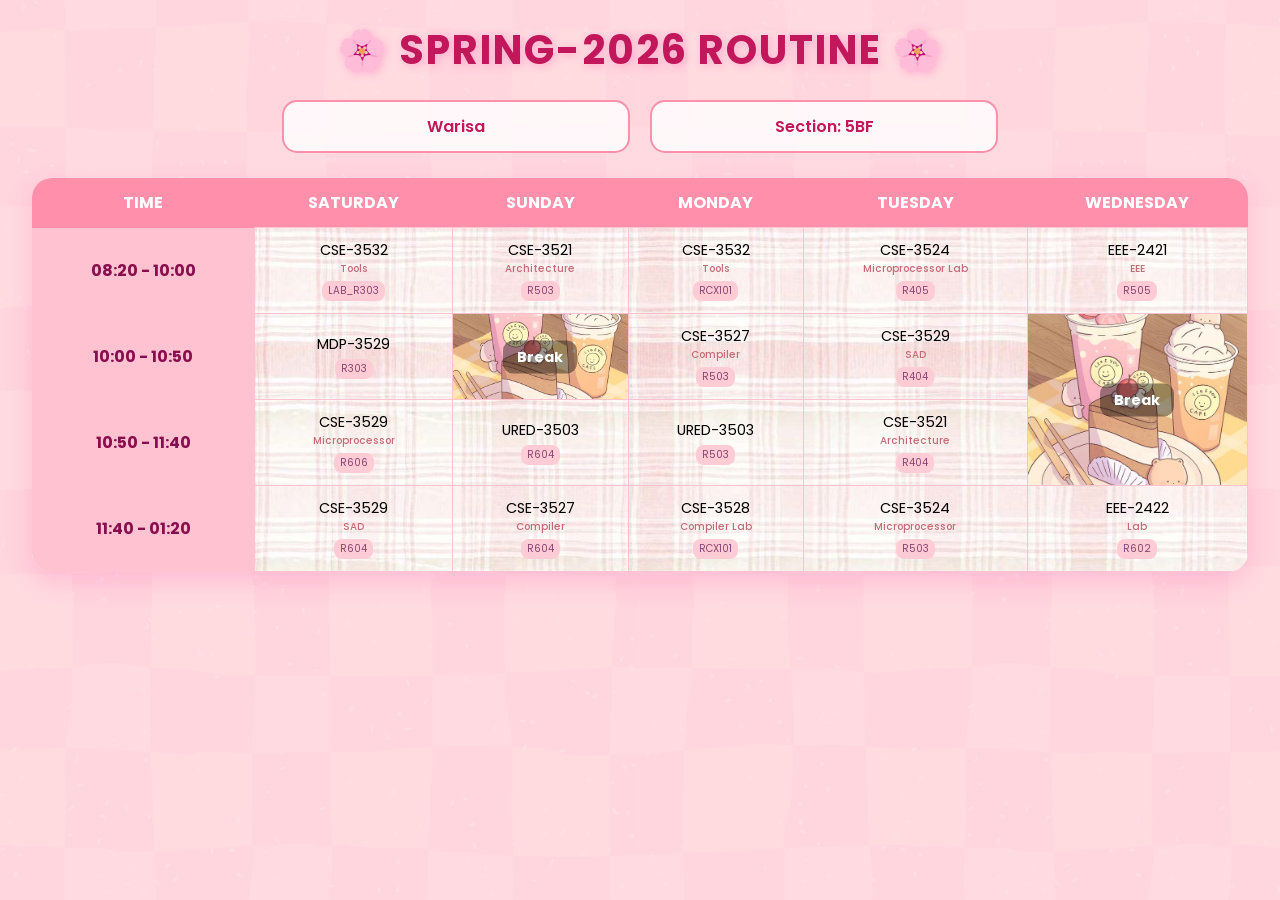
<file: index.html>
<!DOCTYPE html>
<html>
<head>
<meta charset="UTF-8">
<title>5BF Routine</title>
<link rel="icon" href="images/edu.jpg">
<link rel="stylesheet" href="styles.css">
</head>

<body>

<div class="particles">
<span></span>
<span></span>
<span></span>
<span></span>
<span></span>
<span></span>
<span></span>
<span></span>
<span></span>
<span></span>
</div>

<div class="container">
🌸 SPRING-2026 ROUTINE 🌸
</div>

<div class="info-container">
<div class="name">Warisa</div>
<div class="section">Section: 5BF</div>
</div>

<table>

<thead>
<tr>
<th>TIME</th>
<th>SATURDAY</th>
<th>SUNDAY</th>
<th>MONDAY</th>
<th>TUESDAY</th>
<th>WEDNESDAY</th>
</tr>
</thead>

<tbody>

<!-- SLOT 1 -->
<tr>

<th>08:20 - 10:00</th>

<td>
CSE-3532<br>
<span class="sub-course">Tools</span>
<span class="room">LAB_R303</span>
</td>

<td>
CSE-3521<br>
<span class="sub-course">Architecture</span>
<span class="room">R503</span>
</td>

<td>
CSE-3532<br>
<span class="sub-course">Tools</span>
<span class="room">RCX101</span>
</td>

<td>
CSE-3524<br>
<span class="sub-course">Microprocessor Lab</span>
<span class="room">R405</span>
</td>

<td>
EEE-2421<br>
<span class="sub-course">EEE</span>
<span class="room">R505</span>
</td>

</tr>

<!-- SLOT 2 -->
<tr>

<th>10:00 - 10:50</th>

<td>
MDP-3529<br>
<span class="room">R303</span>
</td>

<td class="break">
<span>Break</span>
</td>

<td>
CSE-3527<br>
<span class="sub-course">Compiler</span>
<span class="room">R503</span>
</td>

<td>
CSE-3529<br>
<span class="sub-course">SAD</span>
<span class="room">R404</span>
</td>

<!-- MERGED BREAK -->
<td class="break" rowspan="2">
<span>Break</span>
</td>

</tr>

<!-- SLOT 3 -->
<tr>

<th>10:50 - 11:40</th>

<td>
CSE-3529<br>
<span class="sub-course">Microprocessor</span>
<span class="room">R606</span>
</td>

<td>
URED-3503<br>
<span class="room">R604</span>
</td>

<td>
URED-3503<br>
<span class="room">R503</span>
</td>

<td>
CSE-3521<br>
<span class="sub-course">Architecture</span>
<span class="room">R404</span>
</td>

</tr>

<!-- SLOT 4 -->
<tr>

<th>11:40 - 01:20</th>

<td>
CSE-3529<br>
<span class="sub-course">SAD</span>
<span class="room">R604</span>
</td>

<td>
CSE-3527<br>
<span class="sub-course">Compiler</span>
<span class="room">R604</span>
</td>

<td>
CSE-3528<br>
<span class="sub-course">Compiler Lab</span>
<span class="room">RCX101</span>
</td>

<td>
CSE-3524<br>
<span class="sub-course">Microprocessor</span>
<span class="room">R503</span>
</td>

<td>
EEE-2422<br>
<span class="sub-course">Lab</span>
<span class="room">R602</span>
</td>

</tr>

</tbody>

</table>

</body>
</html>
</file>
<file: styles.css>
@import url('https://fonts.googleapis.com/css2?family=Poppins:wght@300;500;700&display=swap');

body{
margin:0;
font-family:'Poppins',sans-serif;
position:relative;
overflow-x:hidden;
}

/* BACKGROUND IMAGE */

body::before{
content:"";
position:fixed;
inset:0;
background:url("images/Pink Yellow Cute School Planners A4.png") center/cover no-repeat;
z-index:-3;
}

/* PINK OVERLAY */

body::after{
content:"";
position:fixed;
inset:0;
background:rgba(255,182,193,0.45);
z-index:-2;
}

/* FLOATING PARTICLES */

.particles{
position:fixed;
top:0;
left:0;
width:100%;
height:100%;
pointer-events:none;
z-index:-1;
}

.particles span{
position:absolute;
display:block;
width:14px;
height:14px;
background:rgba(255,182,193,0.7);
border-radius:50%;
box-shadow:0 0 10px pink;
animation:floatParticle 20s linear infinite;
bottom:-150px;
}

.particles span:nth-child(1){left:10%;animation-duration:18s;}
.particles span:nth-child(2){left:20%;animation-duration:22s;width:10px;height:10px;}
.particles span:nth-child(3){left:30%;animation-duration:25s;}
.particles span:nth-child(4){left:40%;animation-duration:17s;}
.particles span:nth-child(5){left:50%;animation-duration:20s;}
.particles span:nth-child(6){left:60%;animation-duration:23s;}
.particles span:nth-child(7){left:70%;animation-duration:19s;}
.particles span:nth-child(8){left:80%;animation-duration:24s;}
.particles span:nth-child(9){left:90%;animation-duration:21s;}
.particles span:nth-child(10){left:95%;animation-duration:26s;}

@keyframes floatParticle{
0%{
transform:translateY(0) scale(0.5);
opacity:0;
}
10%{
opacity:1;
}
100%{
transform:translateY(-1000px) scale(1);
opacity:0;
}
}

/* TITLE */

.container{
text-align:center;
padding:20px;
font-size:2.5em;
font-weight:700;
color:#c2185b;
letter-spacing:2px;
text-shadow:2px 2px 8px rgba(255,105,180,0.4);
animation:floatTitle 4s ease-in-out infinite;
}

@keyframes floatTitle{
0%{transform:translateY(0);}
50%{transform:translateY(-6px);}
100%{transform:translateY(0);}
}

/* INFO */

.info-container{
display:flex;
justify-content:center;
gap:20px;
margin-bottom:25px;
}

.name,.section{
border:2px solid #ff8fab;
width:25%;
padding:12px;
background:rgba(255,255,255,0.8);
backdrop-filter:blur(5px);
border-radius:15px;
color:#c2185b;
font-weight:600;
text-align:center;
}

/* TABLE */

table{
width:95%;
margin:auto;
border-collapse:collapse;
text-align:center;
background:url('images/aw.jpg');
background-size:cover;
background-repeat:no-repeat;
background-color:rgba(255,255,255,0.6);
backdrop-filter:blur(5px);
border-radius:20px;
overflow:hidden;
box-shadow:0 10px 25px rgba(255,105,180,0.25);
}

th{
background:#ff8fab;
color:white;
padding:12px;
}

td{
border:1px solid #ffc2d1;
padding:12px;
font-size:0.9em;
transition:0.3s;
}

td:hover{
background:#fff0f6;
transform:scale(1.05);
}

tbody th{
background:#ffc2d1;
color:#880e4f;
}

.teacher{
font-size:0.8em;
color:#ad1457;
display:block;
}

.room{
display:inline-block;
margin-top:4px;
padding:2px 6px;
font-size:0.7em;
background:#ffccd5;
border-radius:8px;
color:#8b4471;
}

.sub-course{
display:block;
font-size:0.7em;
font-weight:500;
color:#c46b78;
}

/* BREAK IMAGE */

.break{
position:relative;
background:url("images/break.jpg") center/cover no-repeat;
color:white;
font-weight:bold;
}

.break span{
position:absolute;
top:50%;
left:50%;
transform:translate(-50%,-50%);
background:rgba(0,0,0,0.4);
padding:6px 14px;
border-radius:10px;
}

/* PRINT */

@media print{
body::before,
body::after,
.particles{
display:none;
}
table{
width:100%;
box-shadow:none;
}
}
</file>
